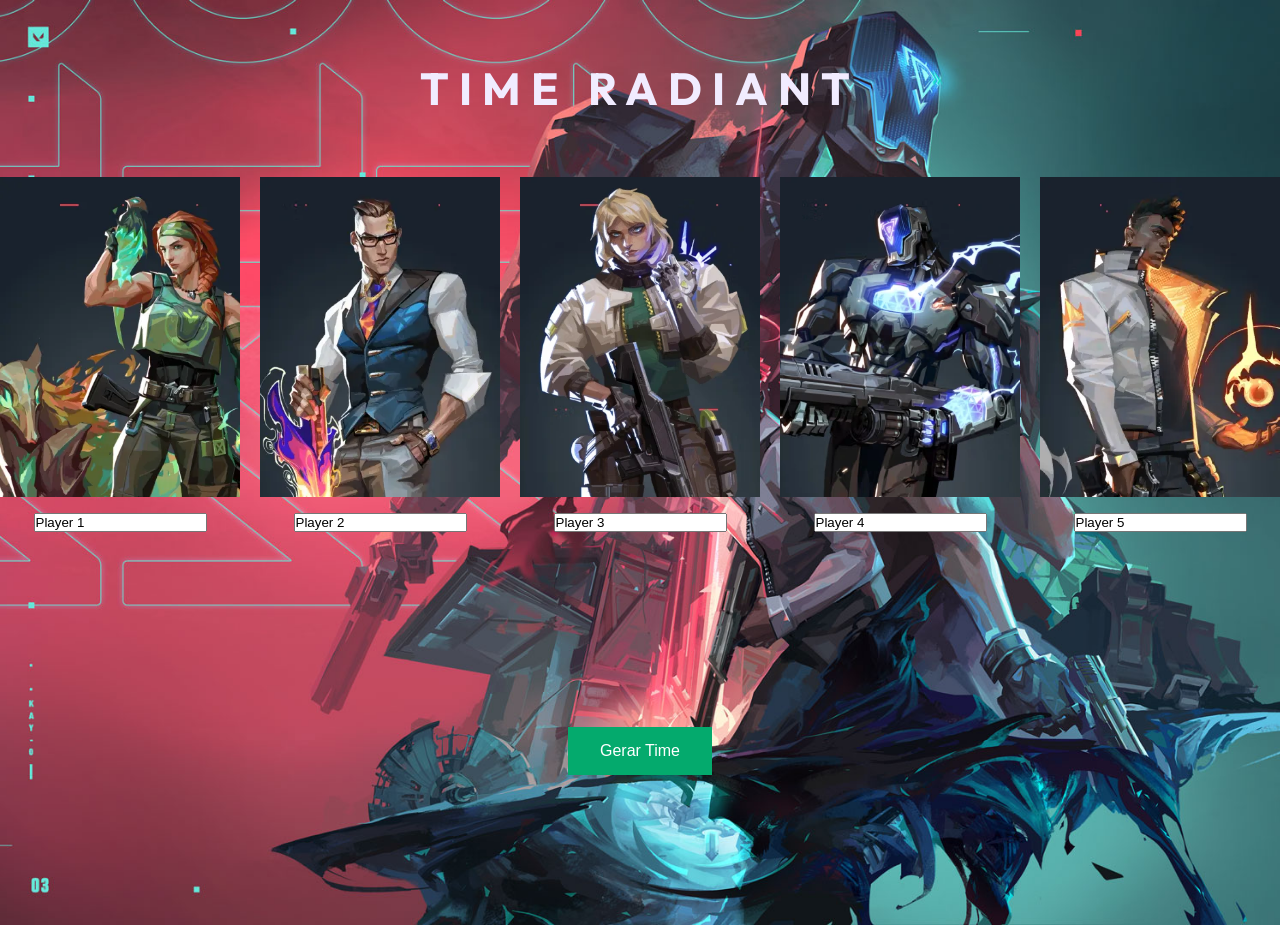
<file: Random de Valorant/index.html>
<!DOCTYPE html>
<html lang="pt-BR">
<head>
    <meta charset="UTF-8">
    <meta name="viewport" content="width=device-width, initial-scale=1.0">
    <title>Gerador de time</title>
    <link rel="preconnect" href="https://fonts.googleapis.com" />
    <link rel="preconnect" href="https://fonts.gstatic.com" crossorigin />
    <link
      href="https://fonts.googleapis.com/css2?family=Outfit:wght@100..900&display=swap"
      rel="stylesheet"
    />
    
  <link rel="stylesheet" href="./css/reset.css">
  <link rel="stylesheet" href="./css/style.css">

</head>
<body>
  <header class="cabecalho">
    <h1>Time Radiant</h1>
  </header>

  <div class="container" id="galeria">
    <div class="item">
      <img class="imagem-galeria" src="" alt="Imagem 1">
        <p><input type="text" id="fname" name="fname" value="Player 1"><br><br></p>
    </div>

    <div class="item">
        <img class="imagem-galeria" src="" alt="Imagem 2">
        <p><input type="text" id="fname" name="fname" value="Player 2"><br><br></p>
    </div>

    <div class="item">
        <img class="imagem-galeria" src="" alt="Imagem 3">
        <p><input type="text" id="fname" name="fname" value="Player 3"><br><br></p>
    </div>

    <div class="item">
        <img class="imagem-galeria" src="" >
        <p><input type="text" id="fname" name="fname" value="Player 4"><br><br></p>
    </div>

    <div class="item">
        <img class="imagem-galeria" src="" alt="Imagem 5">
        <p><input type="text" id="fname" name="fname" value="Player 5"><br><br></p>
    </div>
</div>
<div class="meio">
  <button class="dota" id="botaoGerar">Gerar Time</button>
</div>

<script src="./JavaScript/script..js"></script>

</body>
</html>
</file>
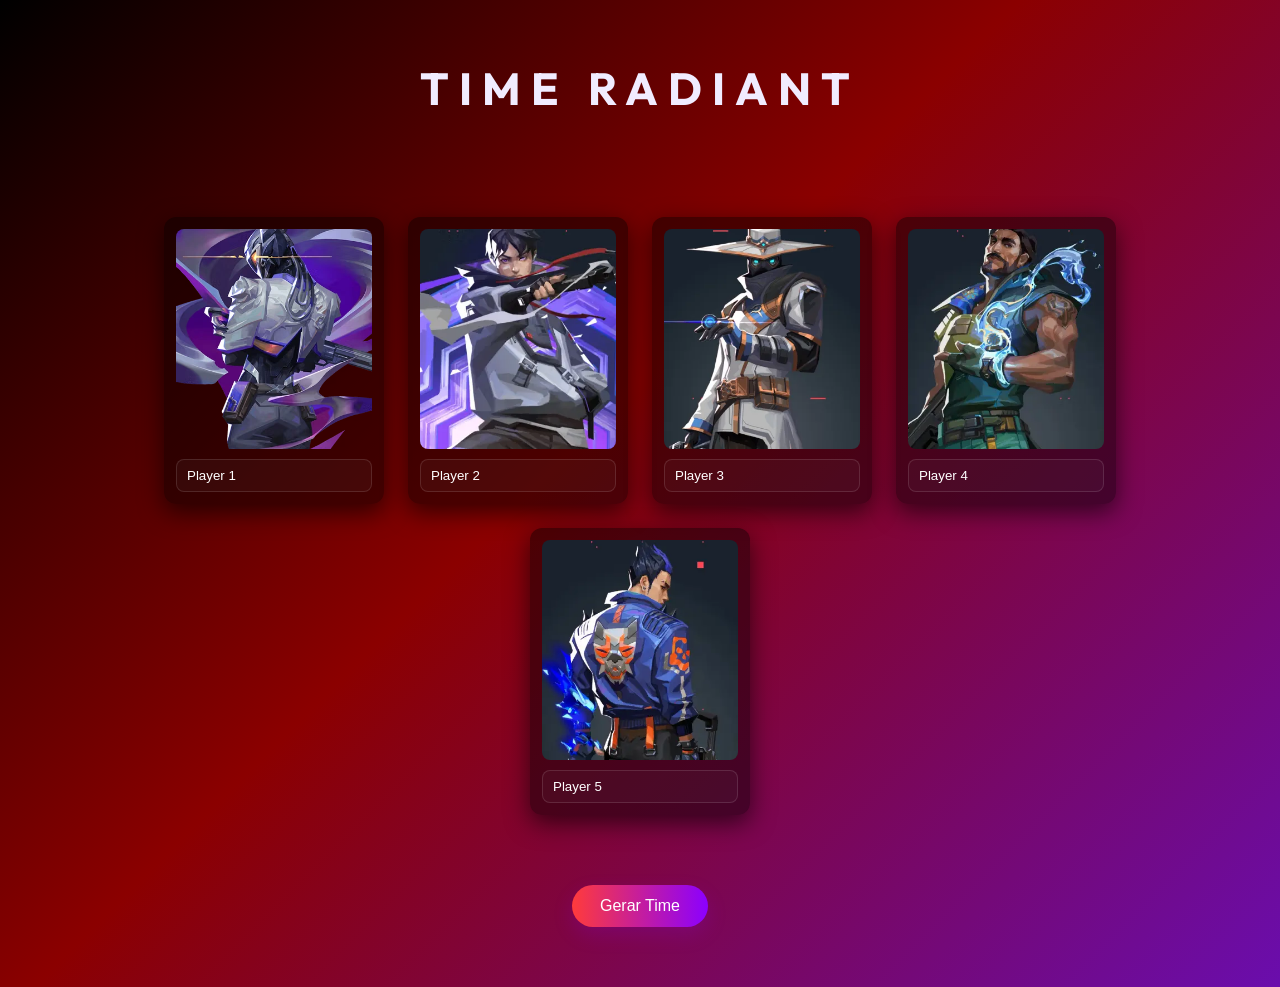
<file: Random-de-Valorant-main/Random de Valorant/index.html>
<!DOCTYPE html>
<html lang="pt-BR">
<head>
    <meta charset="UTF-8">
    <meta name="viewport" content="width=device-width, initial-scale=1.0">
    <title>Gerador de time</title>
    <link rel="preconnect" href="https://fonts.googleapis.com" />
    <link rel="preconnect" href="https://fonts.gstatic.com" crossorigin />
    <link
      href="https://fonts.googleapis.com/css2?family=Outfit:wght@100..900&display=swap"
      rel="stylesheet"
    />
    
  <link rel="stylesheet" href="./css/reset.css">
  <link rel="stylesheet" href="./css/style.css">

</head>
<body>
  <header class="cabecalho">
    <h1>Time Radiant</h1>
  </header>

  <div class="container" id="galeria">
    <div class="item">
      <img class="imagem-galeria" src="" alt="Imagem 1">
      <p class="caption"><input class="player-name" id="player1" name="player1" type="text" value="Player 1" aria-label="Nome do jogador 1"></p>
    </div>

    <div class="item">
      <img class="imagem-galeria" src="" alt="Imagem 2">
      <p class="caption"><input class="player-name" id="player2" name="player2" type="text" value="Player 2" aria-label="Nome do jogador 2"></p>
    </div>

    <div class="item">
      <img class="imagem-galeria" src="" alt="Imagem 3">
      <p class="caption"><input class="player-name" id="player3" name="player3" type="text" value="Player 3" aria-label="Nome do jogador 3"></p>
    </div>

    <div class="item">
      <img class="imagem-galeria" src="" >
      <p class="caption"><input class="player-name" id="player4" name="player4" type="text" value="Player 4" aria-label="Nome do jogador 4"></p>
    </div>

    <div class="item">
      <img class="imagem-galeria" src="" alt="Imagem 5">
      <p class="caption"><input class="player-name" id="player5" name="player5" type="text" value="Player 5" aria-label="Nome do jogador 5"></p>
    </div>
</div>
<div class="meio">
  <button class="dota" id="botaoGerar">Gerar Time</button>
</div>

<script src="./JavaScript/script..js"></script>

</body>
</html>
</file>
<file: Random de Valorant/css/style.css>
body {
    font-family: "Outfit", sans-serif;
    background-image: url(../imagens/Ato-3-VALORANT.jpg);
    background-repeat: no-repeat;
    background-size: cover;
    min-height: 100vh;
  }

  .cabecalho {
    text-align: center;
    padding: 60px 0;
  }

  .cabecalho h1 {
    color: #f1ecff;
    font-size: 45px;
    letter-spacing: 10px;
    text-transform: uppercase;
  }

  .container {
    display: flex;
    flex-wrap: nowrap;
    justify-content: center;
    align-items: center;
    gap: 20px;
}

.item {
    width: 450px;
    text-align: center;
    height: 400px;
}

.item img {
    width: 100%;
    height: auto;
    margin-bottom: 10px;
}

.imagem-galeria {
    width: 450px;
    text-align: center;
    height: 400px;
}


.meio {
  display: flex;
  flex-wrap: nowrap;
  justify-content: center;
  align-items: center;
  gap: 50px;
  padding: 150px;
}

.dota{
    background-color: #04AA6D; /* Green */
    border: none;
    color: white;
    padding: 15px 32px;
    font-size: 16px;
}
</file>
<file: Random-de-Valorant-main/Random de Valorant/css/style.css>
body {
    font-family: "Outfit", sans-serif;
    background: linear-gradient(135deg, #000000 0%, #8b0000 45%, #6a0dad 100%);
    color: #f1ecff;
    min-height: 100vh;
    margin: 0;
    -webkit-font-smoothing:antialiased;
    -moz-osx-font-smoothing:grayscale;
  }

  .cabecalho {
    text-align: center;
    padding: 60px 0;
  }

  .cabecalho h1 {
    color: #f1ecff;
    font-size: 45px;
    letter-spacing: 10px;
    text-transform: uppercase;
  }


  .container {
    display: flex;
    flex-wrap: wrap;
    justify-content: center;
    align-items: flex-start;
    gap: 24px;
    padding: 40px 20px;
    max-width: 1200px;
    margin: 0 auto;
  }

  .item {
    width: 220px;
    background: rgba(0,0,0,0.45);
    border-radius: 12px;
    padding: 12px;
    text-align: center;
    box-shadow: 0 8px 24px rgba(0,0,0,0.6);
    transition: transform .18s ease, box-shadow .18s ease;
  }

  .item:hover{ transform: translateY(-6px); box-shadow: 0 18px 40px rgba(0,0,0,0.7); }

  .item img { width: 100%; height: 220px; object-fit: cover; border-radius: 8px; display:block; }

  .imagem-galeria { display:block; }


.meio { display:flex; justify-content:center; padding:30px 0 60px; }

.dota{
  background: linear-gradient(90deg,#ff3b3b,#8b00ff);
  border: none;
  color: white;
  padding: 12px 28px;
  font-size: 16px;
  border-radius: 999px;
  cursor: pointer;
  box-shadow: 0 8px 20px rgba(139,0,255,0.18);
  transition: transform .12s ease, box-shadow .12s ease;
}
.dota:hover{ transform: translateY(-3px); box-shadow: 0 12px 30px rgba(139,0,255,0.28); }

.caption { margin-top:10px; }
.player-name {
  width: 100%;
  box-sizing: border-box;
  padding: 8px 10px;
  border-radius: 8px;
  border: 1px solid rgba(255,255,255,0.12);
  background: rgba(255,255,255,0.03);
  color: #fff;
  outline: none;
}
.player-name::placeholder { color: rgba(255,255,255,0.6); }

@media (max-width: 720px){ .item{ width: 45%; } }
@media (max-width: 420px){ .item{ width: 100%; } }
</file>
